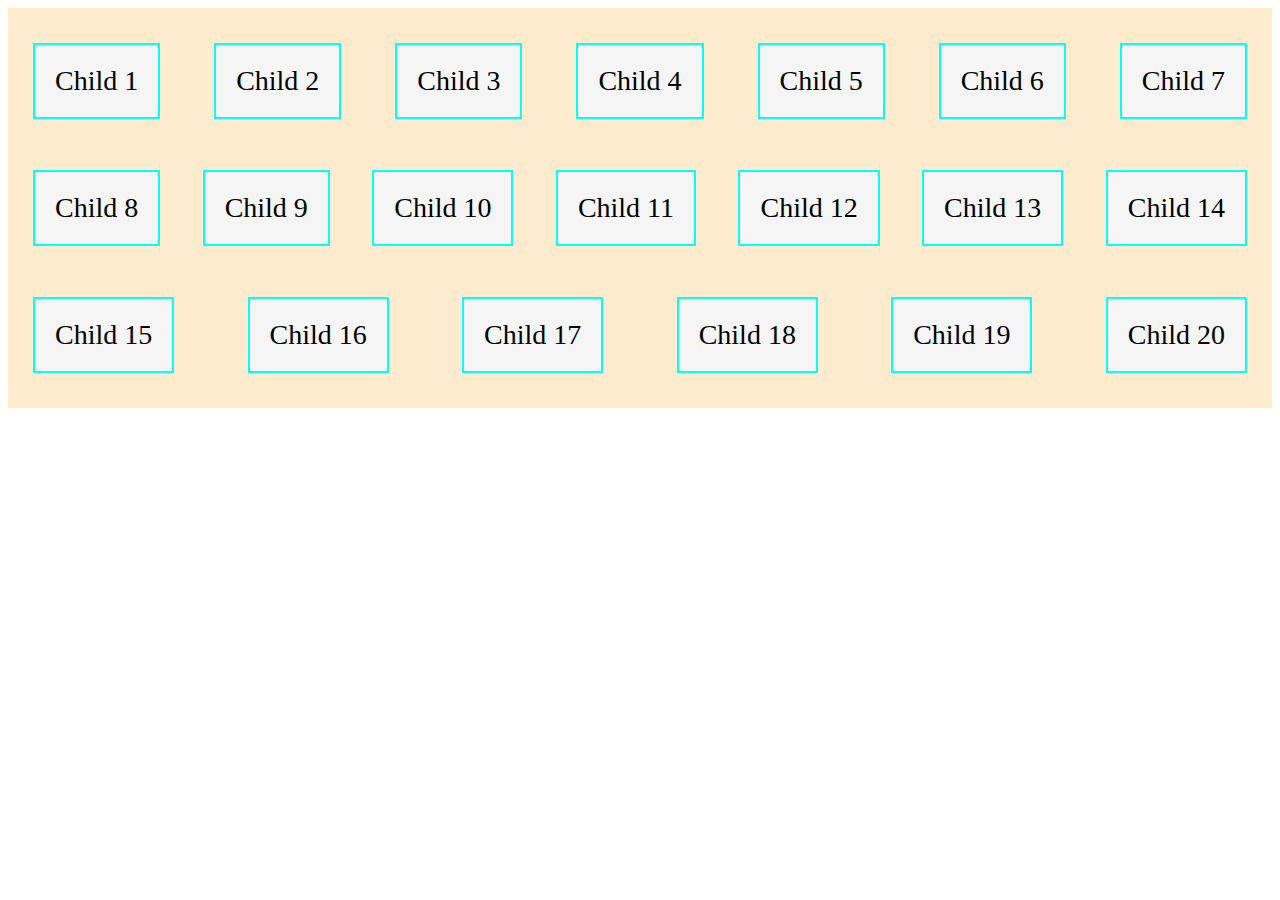
<file: Milestone-1/Module-5 (Essential UI components)/index.html>
<!DOCTYPE html>
<html lang="en">
<head>
    <meta charset="UTF-8">
    <meta name="viewport" content="width=device-width, initial-scale=1.0">
    <link rel="stylesheet" href="styles/style.css">
    <title>Flex element</title>
</head>
<body>
    <section class="parent">
        <div class="child">Child 1</div>
        <div class="child">Child 2</div>
        <div class="child">Child 3</div>
        <div class="child">Child 4</div>
        <div class="child">Child 5</div>
        <div class="child">Child 6</div>
        <div class="child">Child 7</div>
        <div class="child">Child 8</div>
        <div class="child">Child 9</div>
        <div class="child">Child 10</div>
        <div class="child">Child 11</div>
        <div class="child">Child 12</div>
        <div class="child">Child 13</div>
        <div class="child">Child 14</div>
        <div class="child">Child 15</div>
        <div class="child">Child 16</div>
        <div class="child">Child 17</div>
        <div class="child">Child 18</div>
        <div class="child">Child 19</div>
        <div class="child">Child 20</div>
    </section>
</body>
</html>
</file>
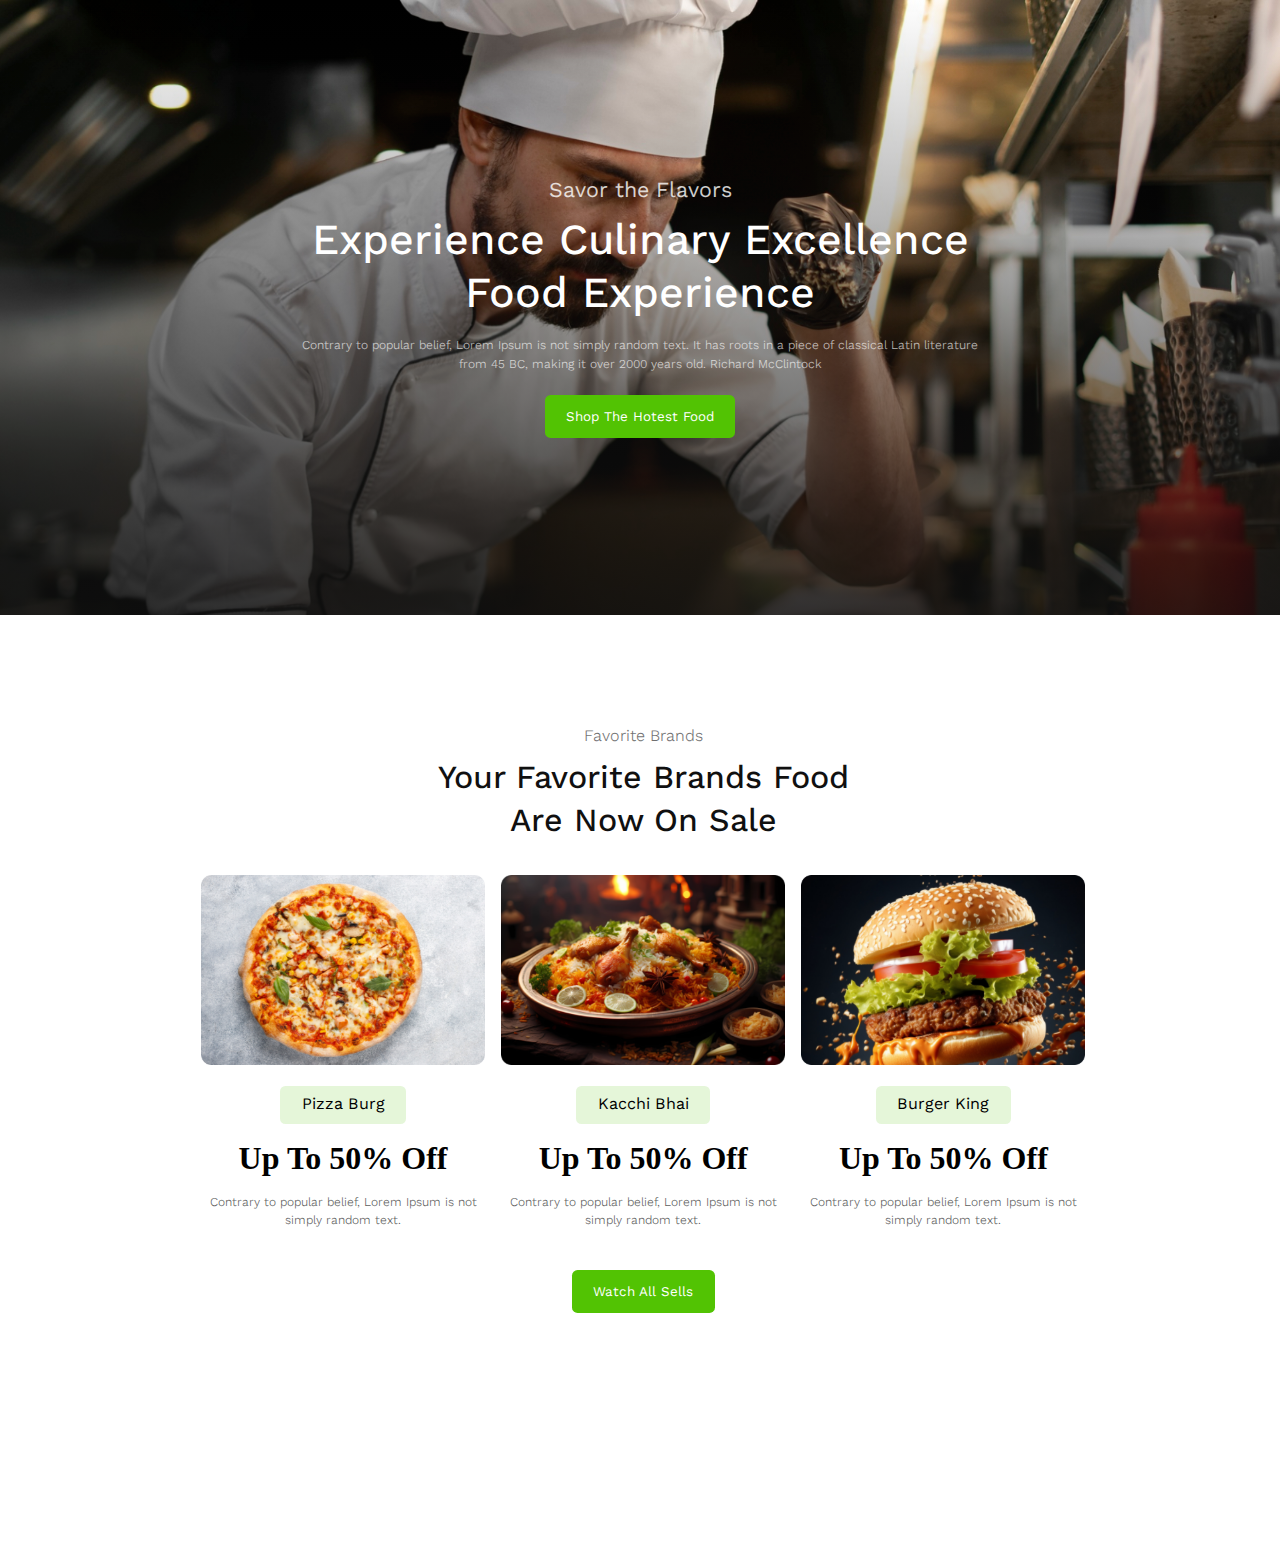
<file: Milestone-1/Module-5 (Essential UI components)/projects/food-restaurant-project/index.html>
<!DOCTYPE html>
<html lang="en">
<head>
    <meta charset="UTF-8">
    <meta name="viewport" content="width=device-width, initial-scale=1.0">
    <title>Good Food Restaurant</title>
    <link rel="stylesheet" href="styles/style.css">
    <!-- <link rel="preconnect" href="https://fonts.googleapis.com">
    <link rel="preconnect" href="https://fonts.gstatic.com" crossorigin>
    <link href="https://fonts.googleapis.com/css2?family=Work+Sans:ital,wght@0,100..900;1,100..900&display=swap" rel="stylesheet"> -->
</head>
<body>
    <!-- section>div>p+h1+p+button -->
    <section id="hero">
        <div class="hero-content">
            <p id="subtitle">Savor the Flavors</p>
            <h1 id="title">Experience Culinary Excellence Food Experience</h1>
            <p id="description">Contrary to popular belief, Lorem Ipsum is not simply random text. It has roots in a piece of classical Latin literature from 45 BC, making it over 2000 years old. Richard McClintock</p>
            <div class="btn-container">
                <button class="btn">Shop The Hotest Food</button>
            </div>
        </div>
    </section>

    <section id="card-container">
        <div id="card-container-inner">

            <div id="card-outer-title-container">
                <p id="outer-subtitle-card">Favorite Brands</p>
                <h1 id="outer-title-card">Your Favorite Brands Food Are Now On Sale</h1>
            </div>

            <div id="card-flex">
                <div class="card">
                    <div class="card-image-container">
                        <img class="card-image" src="assets/pizza.png" alt="Pizza">
                    </div>
                    <div class="shop">
                        <!-- <div class="inner-title-card"> -->
                            <span>Pizza Burg</span>
                        <!-- </div> -->
                    </div>
                    <h1 class="discount-font">Up To 50% Off</h1>
                    <p class="card-description">Contrary to popular belief, Lorem Ipsum is not simply random text.</p>
                </div>

                <div class="card">
                    <div class="card-image-container">
                        <img class="card-image" src="assets/biriyani.png" alt="Biriyani">
                    </div>
                    <div class="shop">
                        <!-- <div class="inner-title-card"> -->
                            <span>Kacchi Bhai</span>
                        <!-- </div> -->
                    </div>
                    <h1 class="discount-font">Up To 50% Off</h1>
                    <p class="card-description">Contrary to popular belief, Lorem Ipsum is not simply random text.</p>
                </div>

                <div class="card">
                    <div class="card-image-container">
                        <img class="card-image" src="assets/burger.png" alt="Burger">
                    </div>
                    <div class="shop">
                        <!-- <div class="inner-title-card"> -->
                            <span>Burger King</span>
                        <!-- </div> -->
                    </div>
                    <h1 class="discount-font">Up To 50% Off</h1>
                    <p class="card-description">Contrary to popular belief, Lorem Ipsum is not simply random text.</p>
                </div>
            </div>

            <div class="btn-container">
                <button class="btn">Watch All Sells</button>
            </div>

        </div>
    </section>
    
</body>
</html>
</file>
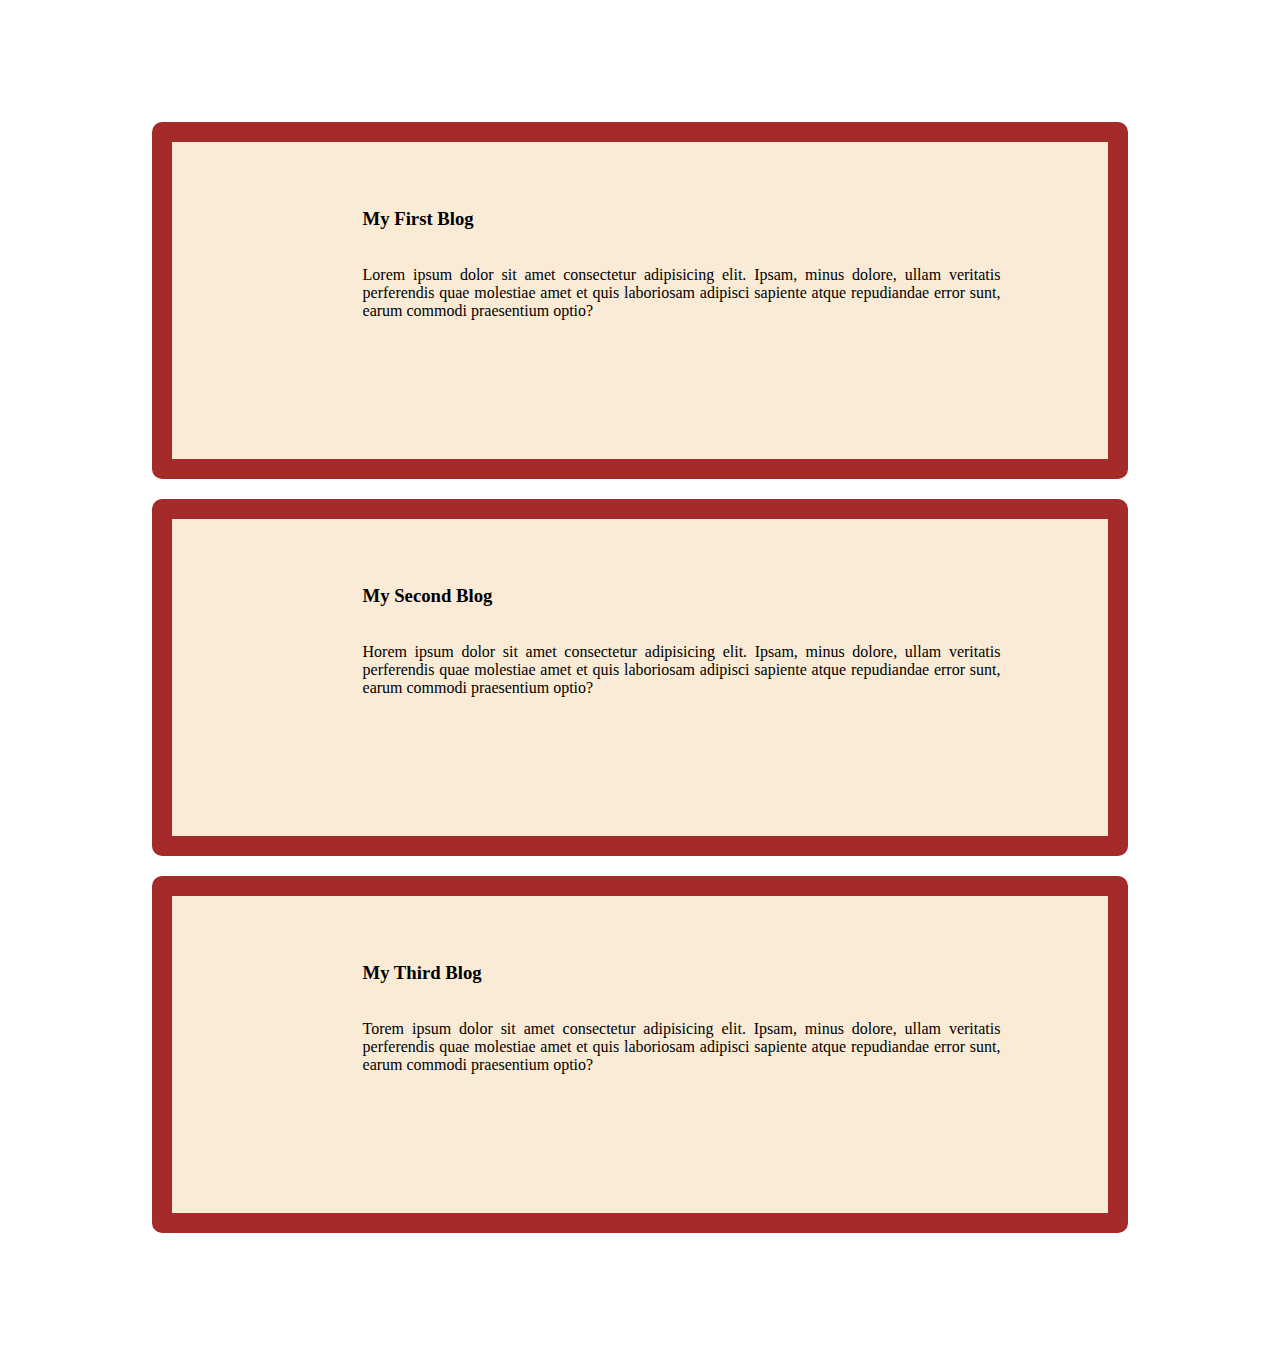
<file: Milestone-1/Module-2 (Exploring CSS)/blogs.html>
<!DOCTYPE html>
<html lang="en">
<head>
    <meta charset="UTF-8">
    <meta name="viewport" content="width=device-width, initial-scale=1.0">
    <title>My Developer Blogs</title>
    <style>

        *{
            margin: 5%;
        }

        .hala{
            background-color: antiquewhite;
            border: 20px solid brown;
            /* border: 20px dotted brown; */
            /* border-bottom: none; */
            border-radius: 10px;
            /* margin: 20px 10px 50px 25px; */
            margin: 20px 30px;
            /* margin: 20px 50px 100px; */
            text-align: justify;
            /* padding: 5%; */
            /* padding: 5% 10%; */
            /* padding: 5% 10% 15%; */
            padding: 3% 7% 10% 15%;
            /* padding-left: 20px; */
            /* padding-right: 30px; */
            /* padding-top: 40px; */
            /* padding-bottom: 10%; */
        }
    </style>
</head>
<body>
    
    <div class="hala">
        <h3>My First Blog</h3>
        <p>Lorem ipsum dolor sit amet consectetur adipisicing elit. Ipsam, minus dolore, ullam veritatis perferendis quae molestiae amet et quis laboriosam adipisci sapiente atque repudiandae error sunt, earum commodi praesentium optio?</p>
    </div>

    <div class="hala">
        <h3>My Second Blog</h3>
        <p>Horem ipsum dolor sit amet consectetur adipisicing elit. Ipsam, minus dolore, ullam veritatis perferendis quae molestiae amet et quis laboriosam adipisci sapiente atque repudiandae error sunt, earum commodi praesentium optio?</p>
    </div>

    <div class="hala">
        <h3>My Third Blog</h3>
        <p>Torem ipsum dolor sit amet consectetur adipisicing elit. Ipsam, minus dolore, ullam veritatis perferendis quae molestiae amet et quis laboriosam adipisci sapiente atque repudiandae error sunt, earum commodi praesentium optio?</p>
    </div>

</body>
</html>
</file>
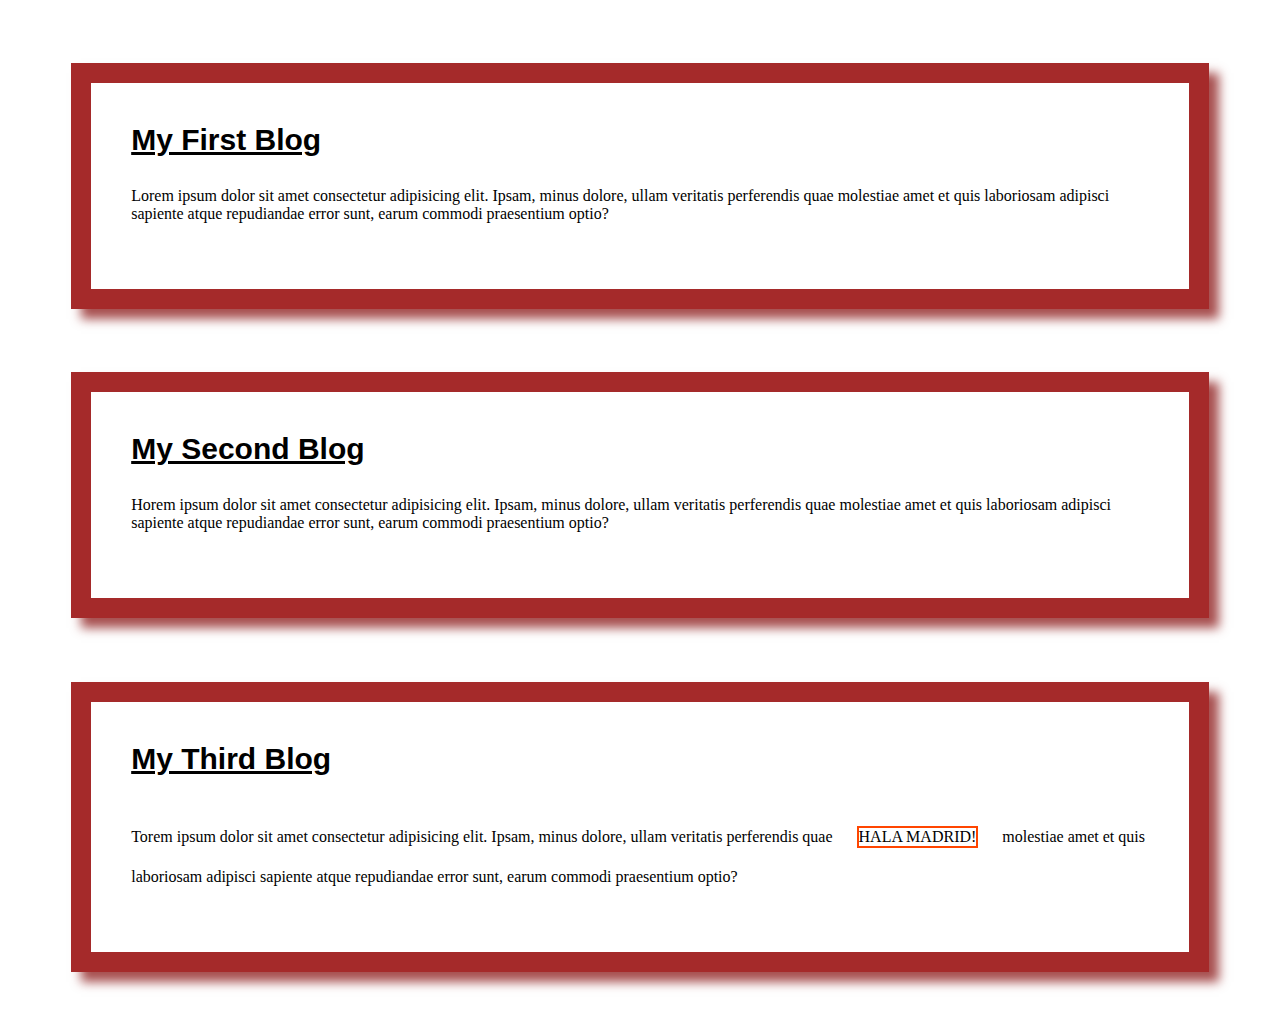
<file: Milestone-1/Module-2 (Exploring CSS)/external.html>
<!DOCTYPE html>
<html lang="en">
<head>
    <meta charset="UTF-8">
    <meta name="viewport" content="width=device-width, initial-scale=1.0">
    <title>External CSS</title>
    <link rel="stylesheet" href="CSS/blogs.css">
</head>
<body>
    
    <div class="hala">
        <h3>My First Blog</h3>
        <p>Lorem ipsum dolor sit amet consectetur adipisicing elit. Ipsam, minus dolore, ullam veritatis perferendis quae molestiae amet et quis laboriosam adipisci sapiente atque repudiandae error sunt, earum commodi praesentium optio?</p>
    </div>

    <div class="hala" id="second">
        <h3>My Second Blog</h3>
        <p>Horem ipsum dolor sit amet consectetur adipisicing elit. Ipsam, minus dolore, ullam veritatis perferendis quae molestiae amet et quis laboriosam adipisci sapiente atque repudiandae error sunt, earum commodi praesentium optio?</p>
    </div>

    <div class="hala">
        <h3>My Third Blog</h3>
        <p>Torem ipsum dolor sit amet consectetur adipisicing elit. Ipsam, minus dolore, ullam veritatis perferendis quae <span id="madrid">HALA MADRID!</span> molestiae amet et quis laboriosam adipisci sapiente atque repudiandae error sunt, earum commodi praesentium optio?</p>
    </div>

</body>
</html>
</file>
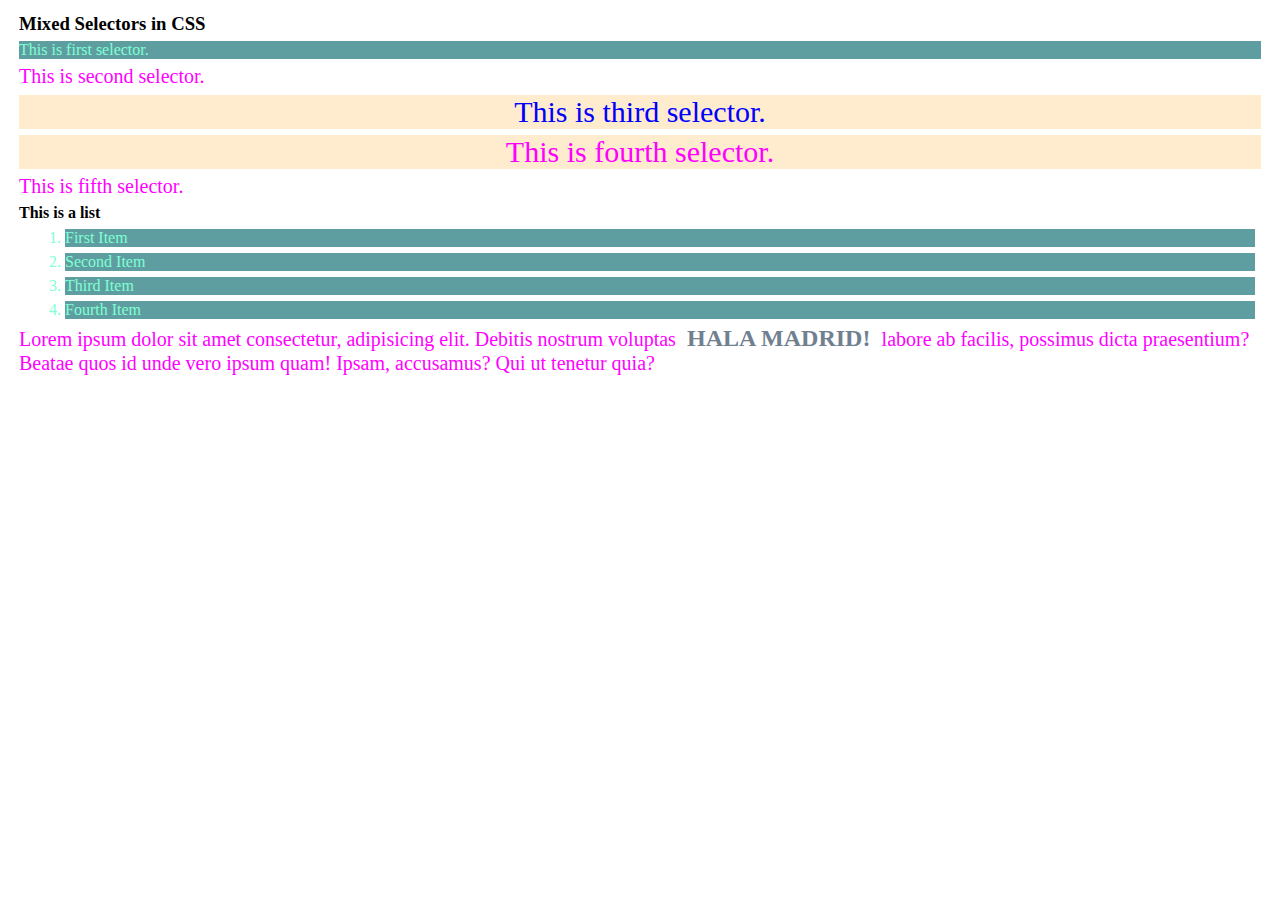
<file: Milestone-1/Module-2 (Exploring CSS)/selectors.html>
<!DOCTYPE html>
<html lang="en">
<head>
    <meta charset="UTF-8">
    <meta name="viewport" content="width=device-width, initial-scale=1.0">
    <title>Selectors in CSS</title>
    <style>

        *{
            margin: 0.5%
        }

        p{
            font-size: 20px;
            color: fuchsia;
        }

        #omaigah, li{
            background-color: cadetblue;
            color: aquamarine;
            font-size: 16px;
        }

        .mammah{
            font-size: 30px;
            background-color: blanchedalmond;
            text-align: center;
        }

        .hahaha{
            color: blue;
        }

        span{
            font-weight: 800;
            color: slategray;
            font-size: larger;
        }

    </style>
</head>
<body>

    <h3>Mixed Selectors in CSS</h3>
    <p id="omaigah">This is first selector.</p>
    <p>This is second selector.</p>
    <p class="mammah hahaha">This is third selector.</p>
    <p class="mammah">This is fourth selector.</p>
    <p>This is fifth selector.</p>

    <h4>This is a list</h4>
    <ol>
        <li>First Item</li>
        <li>Second Item</li>
        <li>Third Item</li>
        <li>Fourth Item</li>
    </ol>

    <p>Lorem ipsum dolor sit amet consectetur, adipisicing elit. Debitis nostrum voluptas <span>HALA MADRID!</span> labore ab facilis, possimus dicta praesentium? Beatae quos id unde vero ipsum quam! Ipsam, accusamus? Qui ut tenetur quia?</p>

</body>
</html>
</file>
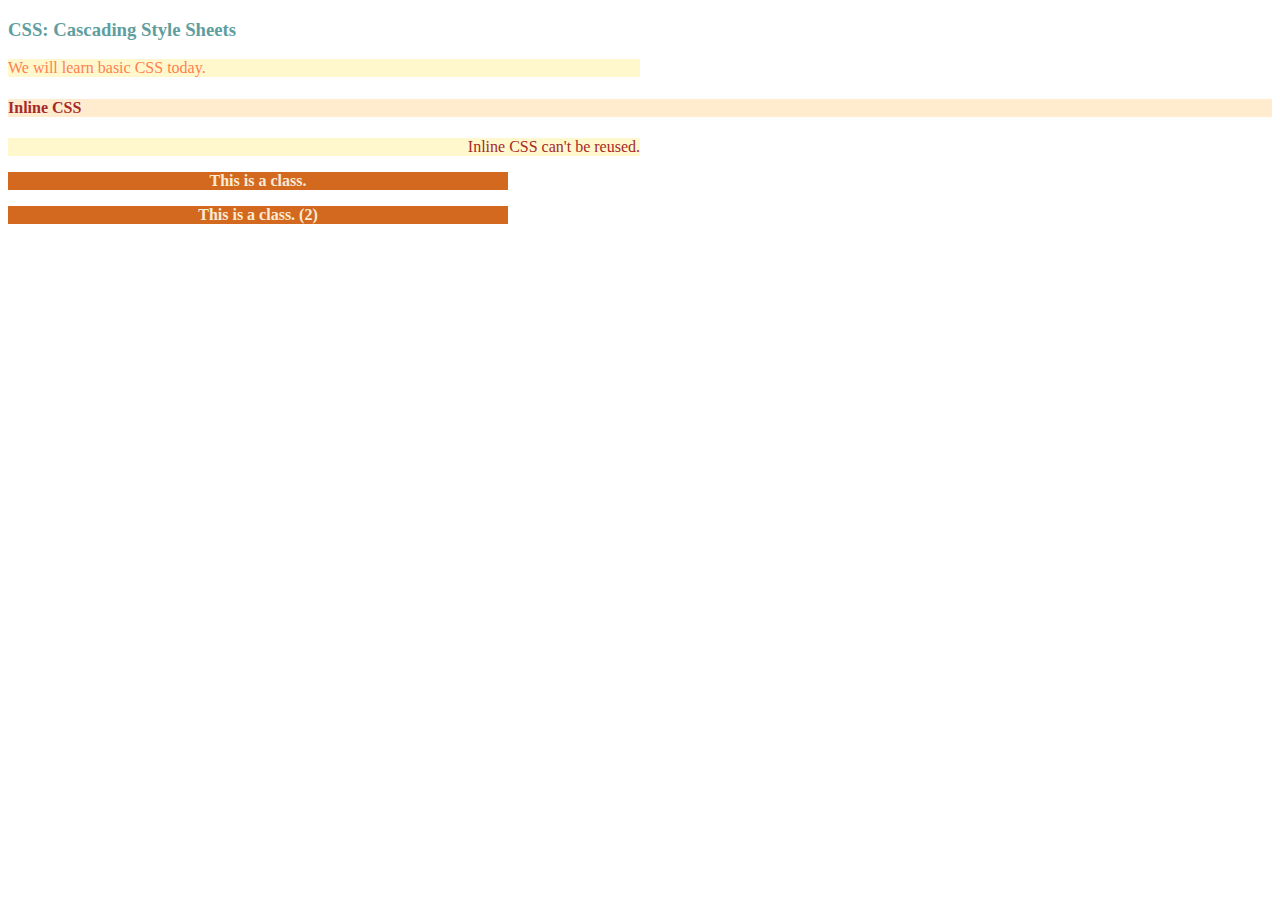
<file: Milestone-1/Module-2 (Exploring CSS)/start.html>
<!DOCTYPE html>
<html lang="en">
<head>
    <meta charset="UTF-8">
    <meta name="viewport" content="width=device-width, initial-scale=1.0">
    <title>Exploring basic CSS</title>
    <style>
        #mamma{
            color: brown;
            text-align: right;
        }
        .omago{
            background-color: rgb(210, 105, 30);
            color: antiquewhite;
            width: 500px;
            text-align: center;
            font-weight: bolder;
        }
        p{
            color: rgb(255, 127, 80);
            background-color: rgb(255, 248, 205);
            width: 50%;
        }
    </style>
</head>
<body>
    <h3 style="color: cadetblue;">CSS: Cascading Style Sheets</h3>
    <p>We will learn basic CSS today.</p>
    <h4 style="background-color: blanchedalmond; color: brown;">Inline CSS</h4>
    <p id="mamma">Inline CSS can't be reused.</p>
    <p class="omago">This is a class.</p>
    <p class="omago">This is a class. (2)</p>
</body>
</html>
</file>
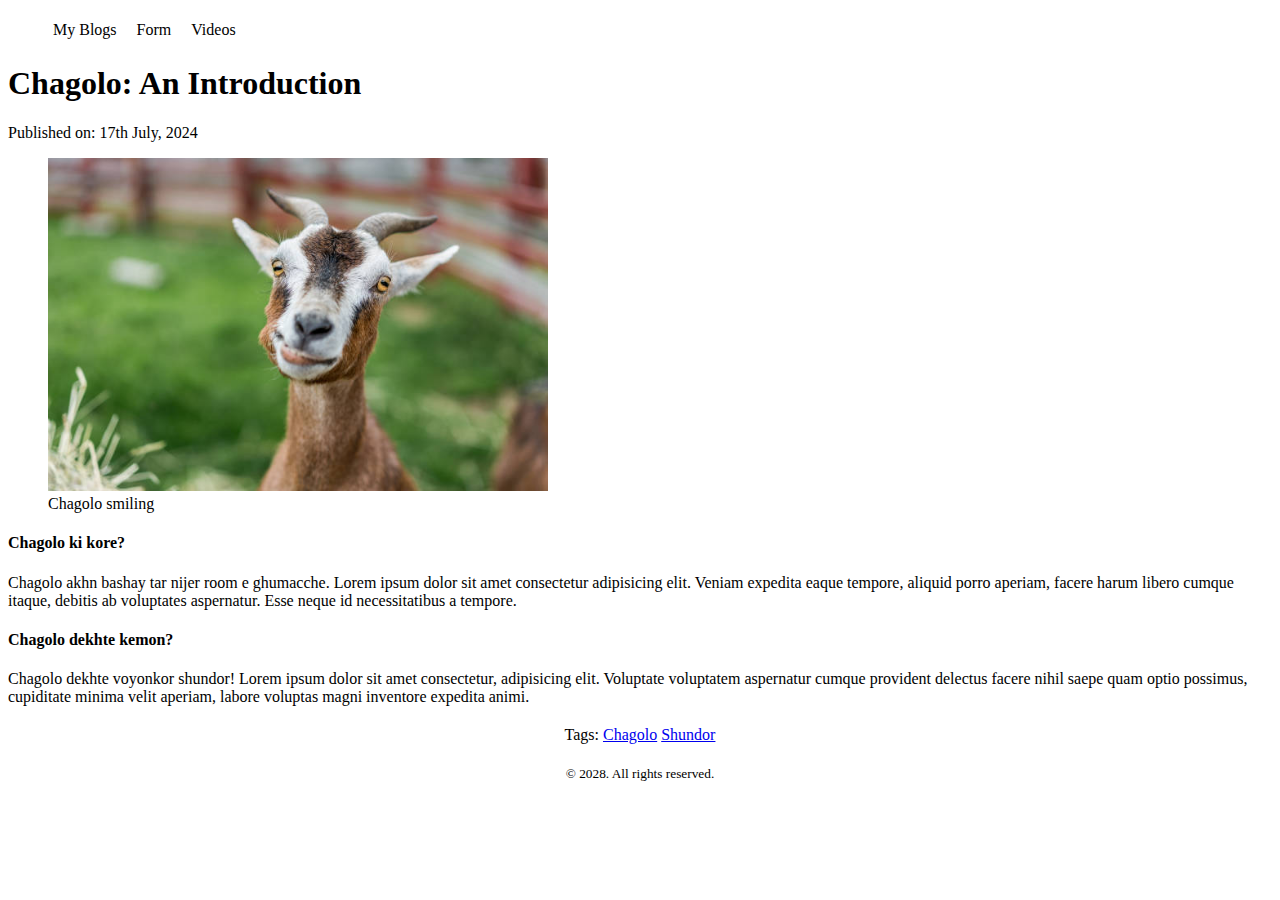
<file: Milestone-1/Module-4 (More about HTML)/blog.html>
<!DOCTYPE html>
<html lang="en">
<head>
    <meta charset="UTF-8">
    <meta name="viewport" content="width=device-width, initial-scale=1.0">
    <link rel="stylesheet" href="styles/style.css">
    <link rel="stylesheet" href="styles/nav.css">
    <title>My Blogs</title>
</head>
<body>
    <!-- Header starts -->
    <header>
        <nav>
            <ul>
                <li><a href="blog.html">My Blogs</a></li>
                <li><a href="form.html">Form</a></li>
                <li><a href="video.html">Videos</a></li>
            </ul>
        </nav>
    </header>
    <!-- Header ends -->

    <!-- Main starts -->
    <main>
        <article>
            <header>
                <h1>Chagolo: An Introduction</h1>
            </header>
            <p>Published on: <time datetime="2024-07-17">17th July, 2024</time></p>
            <figure>
                <img width="500px" src="assets/Chagolo.jpg" alt="Chagolo">
                <figcaption>Chagolo smiling</figcaption>
            </figure>
            <section>
                <h4>Chagolo ki kore?</h4>
                <p>Chagolo akhn bashay tar nijer room e ghumacche. Lorem ipsum dolor sit amet consectetur adipisicing elit. Veniam expedita eaque tempore, aliquid porro aperiam, facere harum libero cumque itaque, debitis ab voluptates aspernatur. Esse neque id necessitatibus a tempore.</p>
            </section>
            <section>
                <h4>Chagolo dekhte kemon?</h4>
                <p>Chagolo dekhte voyonkor shundor! Lorem ipsum dolor sit amet consectetur, adipisicing elit. Voluptate voluptatem aspernatur cumque provident delectus facere nihil saepe quam optio possimus, cupiditate minima velit aperiam, labore voluptas magni inventore expedita animi.</p>
            </section>
            <footer>
                <p>Tags: <a href="chagolo.html">Chagolo</a> <a href="shundor.html">Shundor</a></p>
            </footer>
        </article>
    </main>
    <!-- Main ends -->

    <!-- Footer starts -->
    <footer>
        <p><small>&copy; 2028. All rights reserved.</small></p>
    </footer>
    <!-- Footer ends - ->
</body>
</html>
</file>
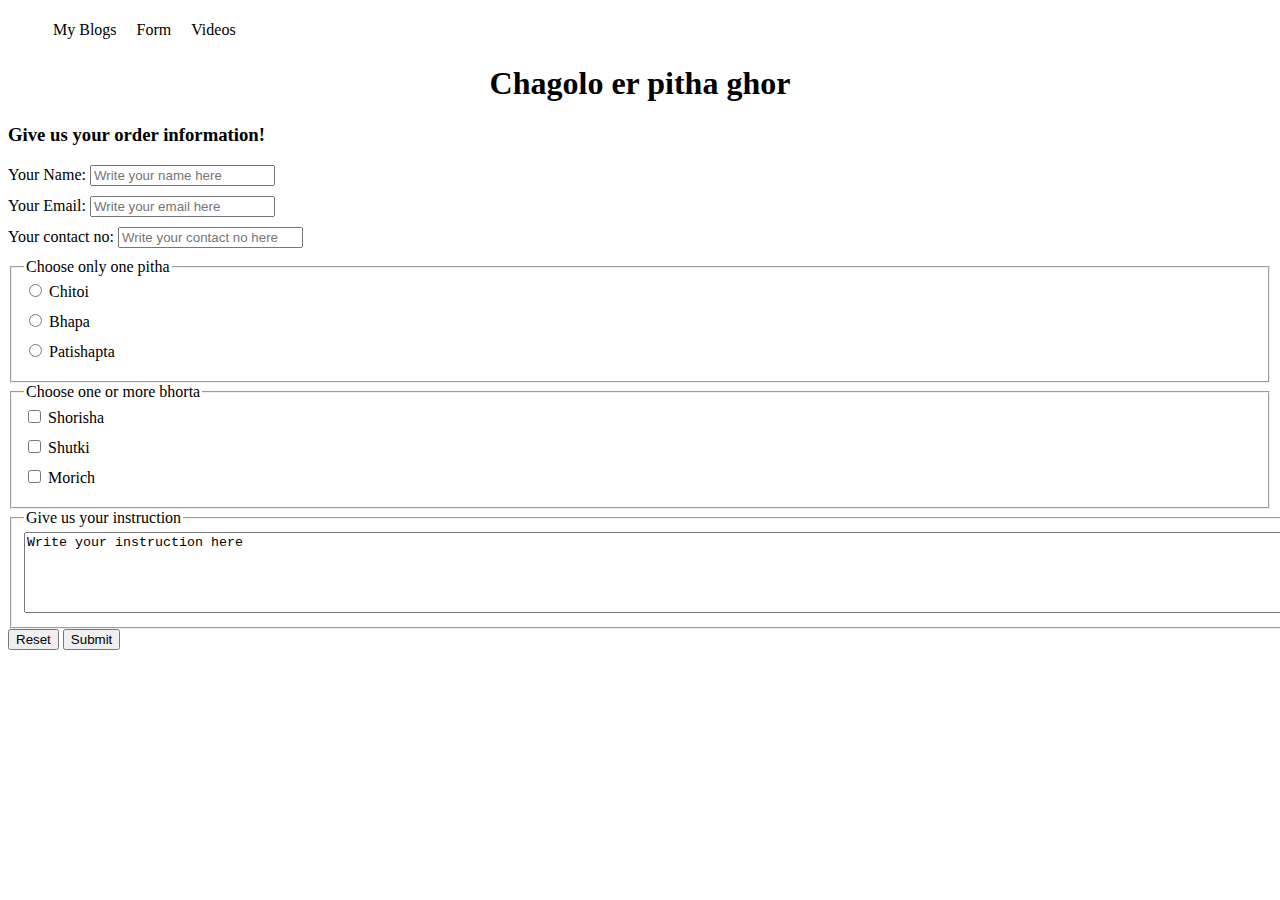
<file: Milestone-1/Module-4 (More about HTML)/form.html>
<!DOCTYPE html>
<html lang="en">
<head>
    <meta charset="UTF-8">
    <meta name="viewport" content="width=device-width, initial-scale=1.0">
    <style>
        label{
            display: block;
            margin-bottom: 10px;
        }
    </style>
    <link rel="stylesheet" href="styles/nav.css">
    <title>Chagolo er pitha ghor</title>
</head>
<body>
    <header>
        <nav>
            <ul>
                <li><a href="blog.html">My Blogs</a></li>
                <li><a href="form.html">Form</a></li>
                <li><a href="video.html">Videos</a></li>
            </ul>
        </nav>
    </header>

    <main>
        <form action="">
            <h1 style="text-align: center;">Chagolo er pitha ghor</h1>
            <h3>Give us your order information!</h3>
            <label for="name"> Your Name:
                <input type="text" name="" id="name" placeholder="Write your name here">
            </label>
            <label for="email"> Your Email:
                <input type="text" name="" id="email" placeholder="Write your email here">
            </label>
            <label for="phone"> Your contact no:
                <input type="text" name="" id="phone" placeholder="Write your contact no here">
            </label>

            <fieldset>
                <legend>Choose only one pitha</legend>
                <label for="Chitoi">
                    <input type="radio" name="Pitha" id="Chitoi" value=""> Chitoi
                </label>
                <label for="Bhapa">
                    <input type="radio" name="Pitha" id="Bhapa" value=""> Bhapa
                </label>
                <label for="Patishapta">
                    <input type="radio" name="Pitha" id="Patishapta" value=""> Patishapta
                </label>
            </fieldset>

            <fieldset>
                <legend>Choose one or more bhorta</legend>
                <label for="Shorisha">
                    <input type="checkbox" name="Bhorta" id="Shorisha"> Shorisha
                </label>
                <label for="Shutki">
                    <input type="checkbox" name="Bhorta" id="Shutki"> Shutki
                </label>
                <label for="Morich">
                    <input type="checkbox" name="Bhorta" id="Morich"> Morich
                </label>
            </fieldset>
            <fieldset>
                <legend>Give us your instruction</legend>
                <textarea name="" id="" cols="160" rows="5">Write your instruction here</textarea>
            </fieldset>
            <input type="reset" value="Reset">
            <input type="submit" value="Submit">
        </form>
    </main>

    <footer>

    </footer>
</body>
</html>
</file>
<file: Milestone-1/Module-5 (Essential UI components)/styles/style.css>
.parent{
    padding: 25px;
    background-color: blanchedalmond;
    display: flex;
    gap: 30px;
    /* justify-content: center; */
    /* justify-content: end; */
    /* justify-content: start; */
    /* justify-content: space-around; */
    /* justify-content: space-evenly; */
    justify-content: space-between;
    height: 350px;
    /* align-items: stretch; */
    /* align-items: start; */
    align-items: center;
    /* flex-direction: column; */
    /* flex-direction: row-reverse; */
    flex-wrap: wrap;
}

.child{
    border: 2px solid aqua;
    background-color: whitesmoke;
    padding: 20px;
    font-size: 28px;
    margin: 10px 0;
    /* display: inline; */
}
</file>
<file: Milestone-1/Module-5 (Essential UI components)/projects/food-restaurant-project/styles/style.css>
@import url('https://fonts.googleapis.com/css2?family=Work+Sans:ital,wght@0,100..900;1,100..900&display=swap');
/* font-family: "Work Sans", sans-serif; */
*{
    margin: 0;
    padding: 0;
}

.btn-container{
    text-align: center;
}

.btn{
    padding: 14.07px 21.44px 14.07px 21.44px;
    color: rgb(255, 255, 255);
    font-family: Work Sans;
    font-size: 13.4px;
    font-weight: 402;
    line-height: 15.41px;
    letter-spacing: 0%;
    text-align: center;
    border-radius: 5.56px;
    background: rgb(82, 195, 3);
    border: none;
}

#hero{
    height: 615px;
    background-image: linear-gradient(0deg, rgb(16, 16, 16) -19.5%,rgba(16, 16, 16, 0) 100%), url(../assets/hero-bg.png);
    background-size: cover;
    background-position: center;
    display: flex;
    justify-content: center;
    align-items: center;
}

#hero .hero-content{
    width: 685px;
}

#hero .hero-content #subtitle{
    color: rgb(255, 255, 255);
    font-family: Work Sans;
    font-size: 21.44px;
    font-weight: 402;
    line-height: 25.46px;
    letter-spacing: 0%;
    text-align: center;
    opacity: 0.8;
    margin-bottom: 10.72px;
}

#hero .hero-content #title{
    color: rgb(255, 255, 255);
    font-family: Work Sans;
    font-size: 42.88px;
    font-weight: 469;
    line-height: 53.6px;
    letter-spacing: 0%;
    text-align: center;
    margin-bottom: 16.08px;
}

#hero .hero-content #description{
    color: rgb(255, 255, 255);
    font-family: Work Sans;
    font-size: 12.06px;
    font-weight: 335;
    line-height: 18.76px;
    letter-spacing: 0%;
    text-align: center;
    opacity: 0.7;
    margin-bottom: 21.44px;
}

#card-container{
    height: 818.74px;
    background: rgb(255, 255, 255);
}

#card-container-inner{
    width: 884.4px;
    height: 586.92px;
    margin: 111.89px 201px 119.93px;
    /* border: 1px solid black; */
}

#card-outer-title-container{
    width: 884.4px;
    height: 115.91px;
    display: flex;
    flex-direction: column;
    justify-content: flex-start;
    align-items: center;
    padding: 0px;
    margin-bottom: 32.16px;
    /* border: 1px solid black; */
}

#outer-subtitle-card{
    color: rgb(16, 16, 16);
    font-family: Work Sans;
    font-size: 16.08px;
    font-weight: 335;
    line-height: 18.76px;
    letter-spacing: 0%;
    text-align: center;
    opacity: 0.6;
    margin-bottom: 10.72px;
}

#outer-title-card{
    width: 462.97px;
    height: 85.76px;
    display: flex;
    flex-direction: column;
    justify-content: flex-start;
    align-items: center;
    padding: 0px;
    color: rgb(16, 16, 16);
    font-family: Work Sans;
    font-size: 32.16px;
    font-weight: 469;
    line-height: 42.88px;
    letter-spacing: 0%;
    text-align: center;
}

#card-flex{
    width: 884.4px;
    height: 351.75px;
    display: flex;
    flex-direction: row;
    justify-content: space-between;
    align-items: flex-start;
    padding: 0px;
    margin-bottom: 42.88px;
    /* border: 1px solid black; */
}

.card{
    max-width: 284.08px;
    display: flex;
    flex-direction: column;
    justify-content: center;
    align-items: center;
    /* border: 1px solid black; */
}

.card .card-image-container{
    width: 284.08px;
    height: 189.61px;
    border-radius: 16px;
    /* background: url(../assets/pizza.png); */
}

.card .card-image-container img{
    width: 100%;
    height: 100%;
}

.card .shop{
    border-radius: 5.36px;
    padding: 9.38px 21.44px 9.38px 21.44px;
    background: rgba(82, 195, 3, 0.15);
    font-family: Work Sans;
    font-size: 16.08px;
    font-weight: 402;
    line-height: 18.76px;
    letter-spacing: 0%;
    text-align: center;

    /* display: flex;
    flex-direction: row;
    justify-content: center;
    align-items: center; */
    margin-top: 21.44px;
    margin-bottom: 16.08px;
}

/* .card .inner-title-card-container .inner-title-card{
    width: 125.29px;
    height: 38.19px;
    margin: 0 79.395px;
    border-radius: 5.36px;
    background: rgba(82, 195, 3, 0.15);
    display: flex;
    flex-direction: row;
    justify-content: center;
    align-items: center;
    padding: 9.38px 21.44px; */
}

/* .card .inner-title-card-container .inner-title-card .inner-title{
    color: rgb(16, 16, 16);
    font-family: Work Sans;
    font-size: 16.08px;
    font-weight: 402;
    line-height: 18.76px;
    letter-spacing: 0%;
    text-align: center
} */

.card .discount-font{
    color: rgb(16, 16, 16);
    font-family: Work Sans;
    font-size: 26.08px;
    font-weight: 402;
    line-height: 31.49px;
    letter-spacing: 0%;
    text-align: center;
    /* margin-bottom: 16.08px; */
}

.card .card-description{
    color: rgb(16, 16, 16);
    font-family: Work Sans;
    font-size: 12.06px;
    font-weight: 335;
    line-height: 18.76px;
    letter-spacing: 0%;
    text-align: center;
    opacity: 0.7;
    margin-top: 16.08px;
}
</file>
<file: Milestone-1/Module-2 (Exploring CSS)/CSS/blogs.css>
h3{
    font-size: 30px;
    text-decoration: underline;
    font-family: 'Trebuchet MS', 'Lucida Sans Unicode', 'Lucida Grande', 'Lucida Sans', Arial, sans-serif;
}

.hala{
    margin: 5%;
    border: 20px solid brown;
    padding: 10px 40px 50px; /* T RL B */
    box-shadow: 10px 10px 10px rgba(128, 0, 0, 0.689);
}

#second{
    /* display: none; */
    /* visibility: hidden; */
}

#madrid{
    border: 2px solid orangered;
    margin: 20px;
    /* box-shadow: 10px 10px 10px rgba(255, 68, 0, 0.486); */
    display: inline-block;
}

/*
li{
    display: inline:
}
*/
</file>
<file: Milestone-1/Module-4 (More about HTML)/styles/style.css>
nav > ul > li{
    display: inline;
    margin-right: 10px;
}

nav li > a{
    text-decoration: none;
}

footer{
    margin-top: 20px;
    text-align: center;
}
</file>
<file: Milestone-1/Module-4 (More about HTML)/styles/nav.css>
nav ul{
    display: flex;
}

nav li{
    list-style: none;
    margin-right: 10px;
    padding: 5px;
}

nav li:hover{
    background-color: lightgrey;
}

nav li a{
    text-decoration: none;
    color: black;
}
</file>
